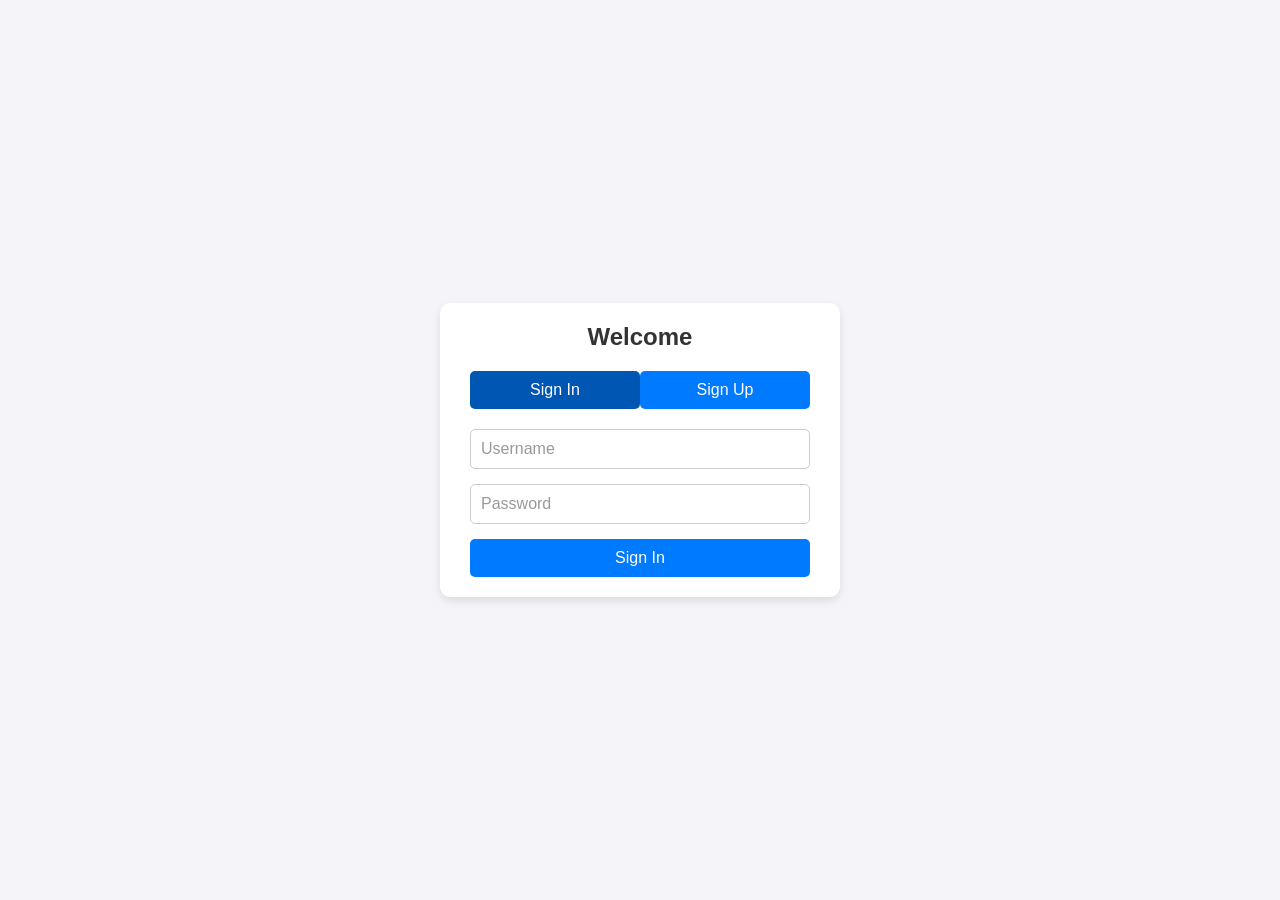
<file: index.html>
<!DOCTYPE html>
<html lang="en">
<head>
    <meta charset="UTF-8">
    <meta name="viewport" content="width=device-width, initial-scale=1.0">
    <title>Sign In / Sign Up</title>
    <link rel="stylesheet" href="styles.css">
    <style>
        body {
            font-family: Arial, sans-serif;
            background-color: #f4f4f9;
            display: flex;
            justify-content: center;
            align-items: center;
            height: 100vh;
            margin: 0;
        }

        .container {
            background: #fff;
            padding: 20px 30px;
            border-radius: 10px;
            box-shadow: 0 4px 8px rgba(0, 0, 0, 0.1);
            max-width: 400px;
            width: 100%;
        }

        h1 {
            text-align: center;
            color: #333;
        }

        .tabs {
            display: flex;
            justify-content: space-around;
            margin-bottom: 20px;
        }

        .tabs button {
            background-color: #007bff;
            color: white;
            border: none;
            padding: 10px 20px;
            cursor: pointer;
            border-radius: 5px;
            font-size: 16px;
        }

        .tabs button.active {
            background-color: #0056b3;
        }

        .form-container {
            display: none;
        }

        .form-container.active {
            display: block;
        }

        form {
            display: flex;
            flex-direction: column;
        }

        input {
            margin-bottom: 15px;
            padding: 10px;
            border: 1px solid #ccc;
            border-radius: 5px;
            font-size: 16px;
        }

        button {
            background-color: #007bff;
            color: #fff;
            border: none;
            padding: 10px;
            border-radius: 5px;
            cursor: pointer;
            font-size: 16px;
        }

        button:hover {
            background-color: #0056b3;
        }

        .error {
            color: red;
            font-size: 14px;
            margin-top: -10px;
            margin-bottom: 10px;
        }
    </style>
</head>
<body>
    <div class="container">
        <h1>Welcome</h1>
        <div class="tabs">
            <button id="signInTab" class="active" onclick="showForm('signIn')">Sign In</button>
            <button id="signUpTab" onclick="showForm('signUp')">Sign Up</button>
        </div>

        <div id="signInForm" class="form-container active">
            <form action="menu.html">
                <input type="text" id="signInUsername" placeholder="Username" required>
                <input type="password" id="signInPassword" placeholder="Password" required>
                <button type="submit">Sign In</button>
            </form>
        </div>

        <div id="signUpForm" class="form-container">
            <form onsubmit="return validateSignUp()">
                <input type="text" id="signUpFullName" placeholder="Full Name" required>
                <input type="email" id="signUpEmail" placeholder="Email Address" required>
                <input type="text" id="signUpUsername" placeholder="Username" required>
                <input type="password" id="signUpPassword" placeholder="Password" required>
                <input type="password" id="signUpConfirmPassword" placeholder="Confirm Password" required>
                <div id="errorMessage" class="error"></div>
                <button type="submit">Sign Up</button>
            </form>
        </div>
    </div>

    <script>
        // Toggle between Sign In and Sign Up forms
        function showForm(formType) {
            const signInTab = document.getElementById('signInTab');
            const signUpTab = document.getElementById('signUpTab');
            const signInForm = document.getElementById('signInForm');
            const signUpForm = document.getElementById('signUpForm');

            if (formType === 'signIn') {
                signInTab.classList.add('active');
                signUpTab.classList.remove('active');
                signInForm.classList.add('active');
                signUpForm.classList.remove('active');
            } else {
                signUpTab.classList.add('active');
                signInTab.classList.remove('active');
                signUpForm.classList.add('active');
                signInForm.classList.remove('active');
            }
        }

        // Validate Sign-Up Form
        function validateSignUp() {
            const fullName = document.getElementById('signUpFullName').value.trim();
            const email = document.getElementById('signUpEmail').value.trim();
            const username = document.getElementById('signUpUsername').value.trim();
            const password = document.getElementById('signUpPassword').value.trim();
            const confirmPassword = document.getElementById('signUpConfirmPassword').value.trim();
            const errorMessage = document.getElementById('errorMessage');

            // Clear previous errors
            errorMessage.textContent = '';

            if (password !== confirmPassword) {
                errorMessage.textContent = 'Passwords do not match.';
                return false;
            }

            alert('Sign-Up Successful!');
            return true; // Allow form submission
        }
    </script>
</body>
</html>
</file>
<file: styles.css>
/* Resetting some default styles */
* {
    margin: 0;
    padding: 0;
    box-sizing: border-box;
}

/* Basic layout for the container */
body {
    font-family: Arial, sans-serif;
    background-color: #f4f4f4;
    color: #333;
    display: flex;
    justify-content: center;
    align-items: center;
    height: 100vh;
    margin: 0;
}

.container {
    background-color: #fff;
    padding: 20px 30px;
    border-radius: 10px;
    box-shadow: 0 4px 10px rgba(0, 0, 0, 0.15);
    width: 90%;
    max-width: 600px;
    text-align: center;
}

/* Header Styling */
h1 {
    margin-bottom: 20px;
    font-size: 24px;
    color: #444;
}

/* Button Styling */
button {
    width: 100%;
    padding: 12px;
    font-size: 16px;
    background-color: #007bff;
    color: white;
    border: none;
    border-radius: 6px;
    cursor: pointer;
    transition: background-color 0.3s ease;
}

button:hover {
    background-color: #0056b3;
}

/* Graph Canvas Styling */
canvas {
    display: block;
    width: 100%;
    height: 400px; /* Increased height for better visibility */
    margin: 20px 0;
    border: 1px solid #ddd;
    border-radius: 6px;
    background: #f9f9f9;
}

/* Add spacing for additional elements */
.form-group {
    margin-bottom: 15px;
}

/* Placeholder text for inputs */
input::placeholder {
    color: #999;
}

/* Responsive Design */
@media (max-width: 768px) {
    .container {
        padding: 20px;
        width: 90%;
    }

    h1 {
        font-size: 20px;
    }

    button {
        font-size: 14px;
        padding: 10px;
    }

    canvas {
        height: 300px; /* Adjust graph height for smaller screens */
    }
}
</file>
